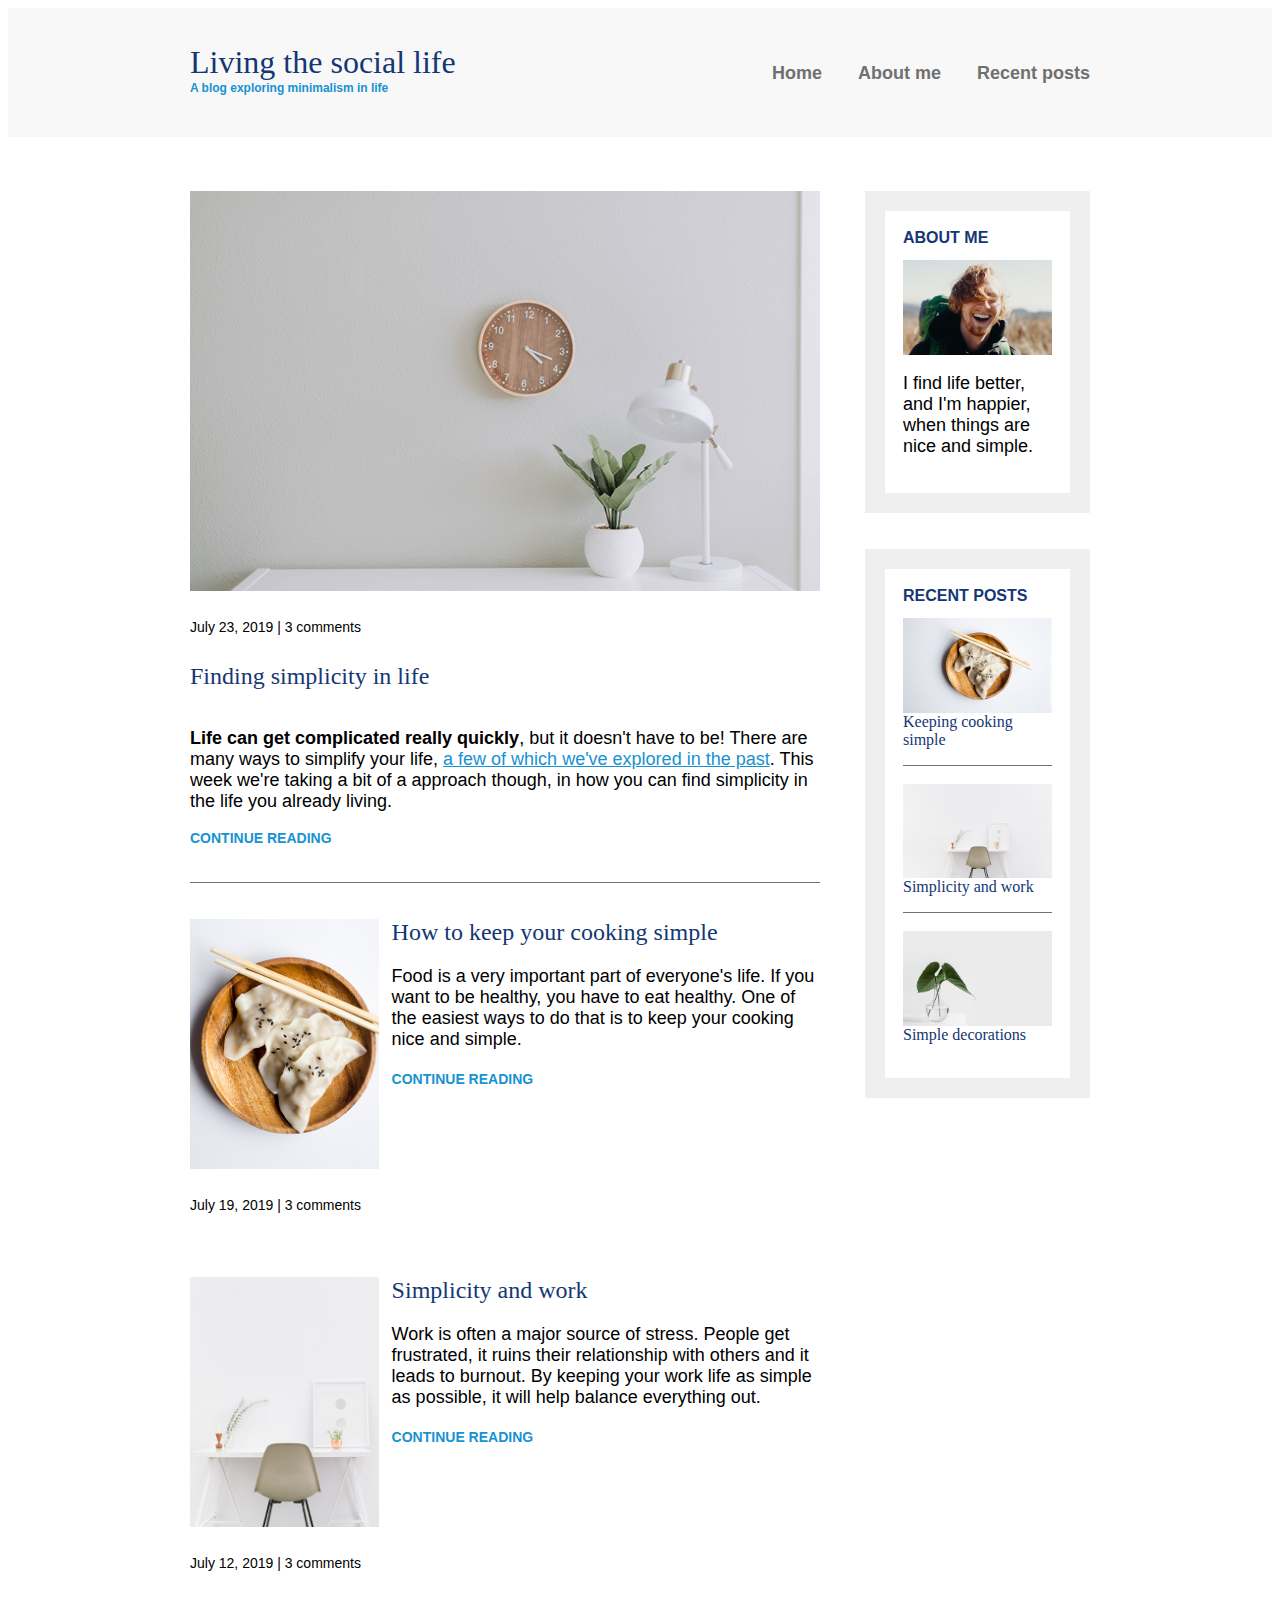
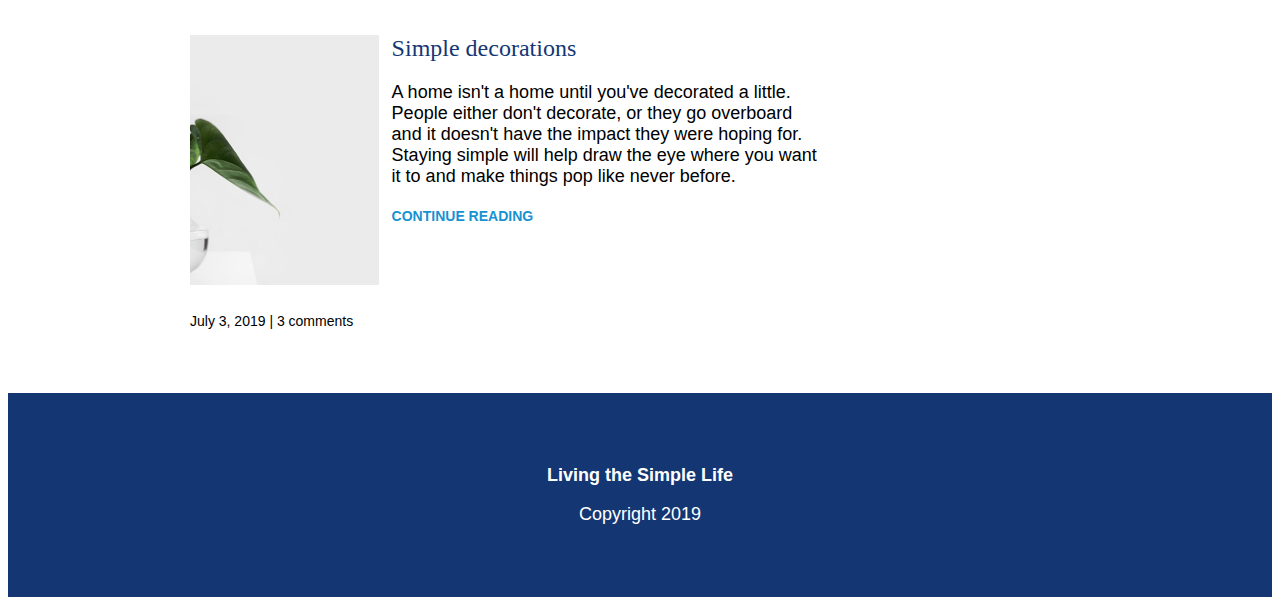
<file: Blog - Living The Social Life/index.html>
<!DOCTYPE html>
<html lang="en">
<head>
    <meta charset="UTF-8">
    <meta http-equiv="X-UA-Compatible" content="IE=edge">
    <meta name="viewport" content="width=device-width, initial-scale=1.0">
    <link rel="preconnect" href="https://fonts.googleapis.com">
    <link rel="preconnect" href="https://fonts.gstatic.com" crossorigin>
    <link rel="stylesheet" href="style.css">
    <title>Document</title>
</head>
<body>
    <header>
        <div class="container container-flex">
            <div class="site-title">
                <h1>Living the social life</h1>
                <p class="subtitle">A blog exploring minimalism in life</p>
            </div>
            <nav>
                <ul>
                    <li><a href="index.html">Home</a></li>
                    <li><a href="about-me.html">About me</a></li>
                    <li><a href="recent-posts.html">Recent posts</a></li>
                </ul>
            </nav>
        </div> <!-- / .container -->
    </header>
    
    <div class="container container-flex">
        <main role="main">
    
            <article class="article-featured">
                <h2 class="article-title">Finding simplicity in life</h2>
                <img src="img/life.jpg" alt="simple white desk on a white wall with a plant on the far right side"
                    class="article-image">
                <p class="article-info">July 23, 2019 | 3 comments</p>
                <p class="article-body"><strong>Life can get complicated really quickly</strong>, but it doesn't have to be!
                    There are many ways to simplify your life, <a href="#">a few of which we've explored in the past</a>.
                    This week we're taking a bit of a approach though, in how you can find simplicity in the life you
                    already living.</p>
                <a href="#" class="article-read-more">CONTINUE READING</a>
            </article>
    
            <article class="article-recent">
                <div class="article-recent-main">
                    <h2 class="article-title">How to keep your cooking simple </h2>
                    <p class="article-body">Food is a very important part of everyone's life. If you want to be healthy, you
                        have to eat healthy. One of the easiest ways to do that is to keep your cooking nice and simple.</p>
                    <a href="#" class="article-read-more">CONTINUE READING</a>
                </div>
                <div class="article-recent-secondary">
                    <img src="img/food.jpg" alt="two dumplings on a wood plate with chopsticks" class="article-image">
                    <p class="article-info">July 19, 2019 | 3 comments</p>
                </div>
            </article>
    
            <article class="article-recent">
                <div class="article-recent-main">
                    <h2 class="article-title">Simplicity and work </h2>
                    <p class="article-body">Work is often a major source of stress. People get frustrated, it ruins their
                        relationship with others and it leads to burnout. By keeping your work life as simple as possible,
                        it will help balance everything out.</p>
                    <a href="#" class="article-read-more">CONTINUE READING</a>
                </div>
                <div class="article-recent-secondary">
                    <img src="img/work.jpg" alt="a chair white chair at a white desk on a white wall" class="article-image">
                    <p class="article-info">July 12, 2019 | 3 comments</p>
                </div>
            </article>
    
            <article class="article-recent">
                <div class="article-recent-main">
                    <h2 class="article-title">Simple decorations</h2>
                    <p class="article-body">A home isn't a home until you've decorated a little. People either don't
                        decorate, or they go overboard and it doesn't have the impact they were hoping for. Staying simple
                        will help draw the eye where you want it to and make things pop like never before.</p>
                    <a href="#" class="article-read-more">CONTINUE READING</a>
                </div>
                <div class="article-recent-secondary">
                    <img src="img/deco.jpg" alt="a green plant in a clear, round vase with water in it"
                        class="article-image">
                    <p class="article-info">July 3, 2019 | 3 comments</p>
                </div>
            </article>
        </main>
    
        <aside class="sidebar">
    
            <div class="sidebar-widget">
                <h2 class="widget-title">ABOUT ME</h2>
                <img src="img/about-me.jpg" alt="john doe" class="widget-image">
                <p class="widget-body">I find life better, and I'm happier, when things are nice and simple.</p>
            </div>
    
            <div class="sidebar-widget">
                <h2 class="widget-title">RECENT POSTS</h2>
                <div class="widget-recent-post">
                    <h3 class="widget-recent-post-title">Keeping cooking simple</h3>
                    <img src="img/food.jpg" alt="two dumplings on a wood plate with chopsticks" class="widget-image">
                </div>
                <div class="widget-recent-post">
                    <h3 class="widget-recent-post-title">Simplicity and work</h3>
                    <img src="img/work.jpg" alt="a chair white chair at a white desk on a white wall" class="widget-image">
                </div>
                <div class="widget-recent-post">
                    <h3 class="widget-recent-post-title">Simple decorations</h3>
                    <img src="img/deco.jpg" alt="a green plant in a clear, round vase with water in it" class="widget-image">
                </div>
            </div>
    
        </aside>
    
    </div>

    <footer>
        <p><strong>Living the Simple Life</strong></p>
        <p>Copyright 2019</p>
    </footer>

</body>
</html>
</file>
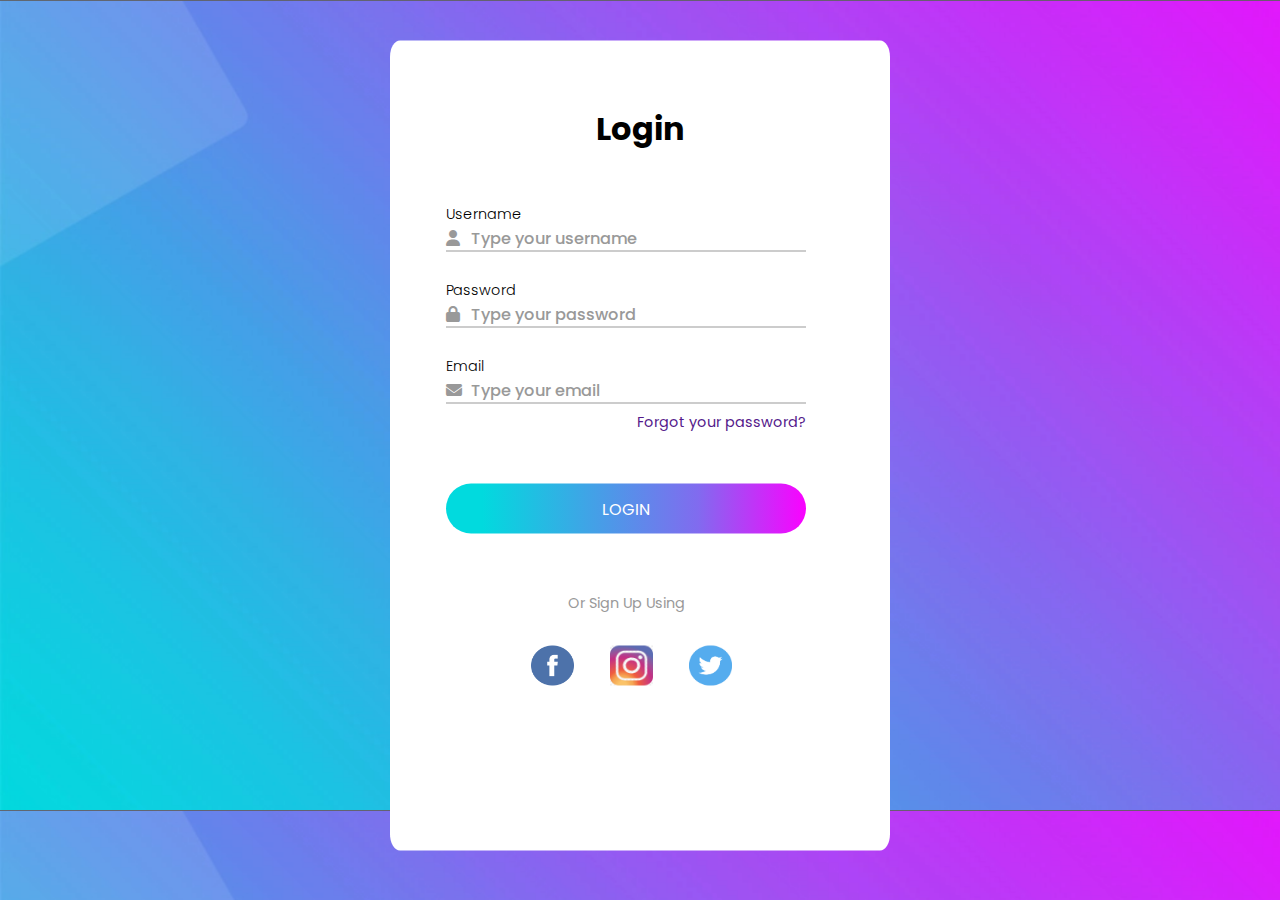
<file: Login Form/index.html>
<!DOCTYPE html>
<html lang="en">
  <head>
    <meta charset="UTF-8" />
    <meta http-equiv="X-UA-Compatible" content="IE=edge" />
    <meta name="viewport" content="width=device-width, initial-scale=1.0" />
    <link rel="preconnect" href="https://fonts.googleapis.com" />
    <link rel="preconnect" href="https://fonts.gstatic.com" crossorigin />
    <link rel="stylesheet" href="style.css" />
    <link rel="preconnect" href="https://fonts.googleapis.com" />
    <link rel="preconnect" href="https://fonts.gstatic.com" crossorigin />
    <link
      href="https://fonts.googleapis.com/css2?family=Poppins:ital,wght@0,100;0,200;0,300;0,400;0,500;0,600;0,700;0,800;0,900;1,100;1,200;1,300;1,400;1,500;1,600;1,700;1,800;1,900&display=swap"
      rel="stylesheet"
    />
    <link href="./css/fontawesome.css" rel="stylesheet" />
    <link href="./css/brands.css" rel="stylesheet" />
    <link href="./css/solid.css" rel="stylesheet" />
    <title></title>
    <style></style>
  </head>
  <body background="./icons/form.png">
    <header>
      <main>
        <div class="divOfForm">
          <h1>Login</h1>
          <div class="formOnly">
            <form action="">
              <label for="">Username</label>
              <div class = "relative">
                <span class = "icon"><i class="fa-regular fa-user"></i></i></span>
                <input class = "input" type="text" placeholder="Type your username" />
              </div>
              <br/>
              <label for="">Password</label>
              <div class = "relative">
              <span class = "icon"><i class="fa-regular fa-lock"></i></span>
              <input class = "input" id = "password" type="text" placeholder="Type your password" />
              </div>
              <br />
              <label for="">Email</label>
              <div class = "relative">
              <span class = "icon"><i class="fa-regular fa-envelope"></i></span>
              <input class = "input" type="text" placeholder="Type your email" />
            </div>
            </form>
            <p><a href="">Forgot your password?</a></p>
            <button class="flex">login</button>
            <p>Or Sign Up Using</p>
            <div class = "thumbnails">
            <span><a href=""><img src="./icons/facebook.png" alt=""></a></span>
            <span><a href=""><img src="./icons/instagram.png" alt=""></a></span>
            <span><a href=""><img src="./icons/twitter.png" alt=""></a></span>
          </div>
        </div>
      </main>
    </header>
  </body>
  <script src="index.js"></script>
</html>
</file>
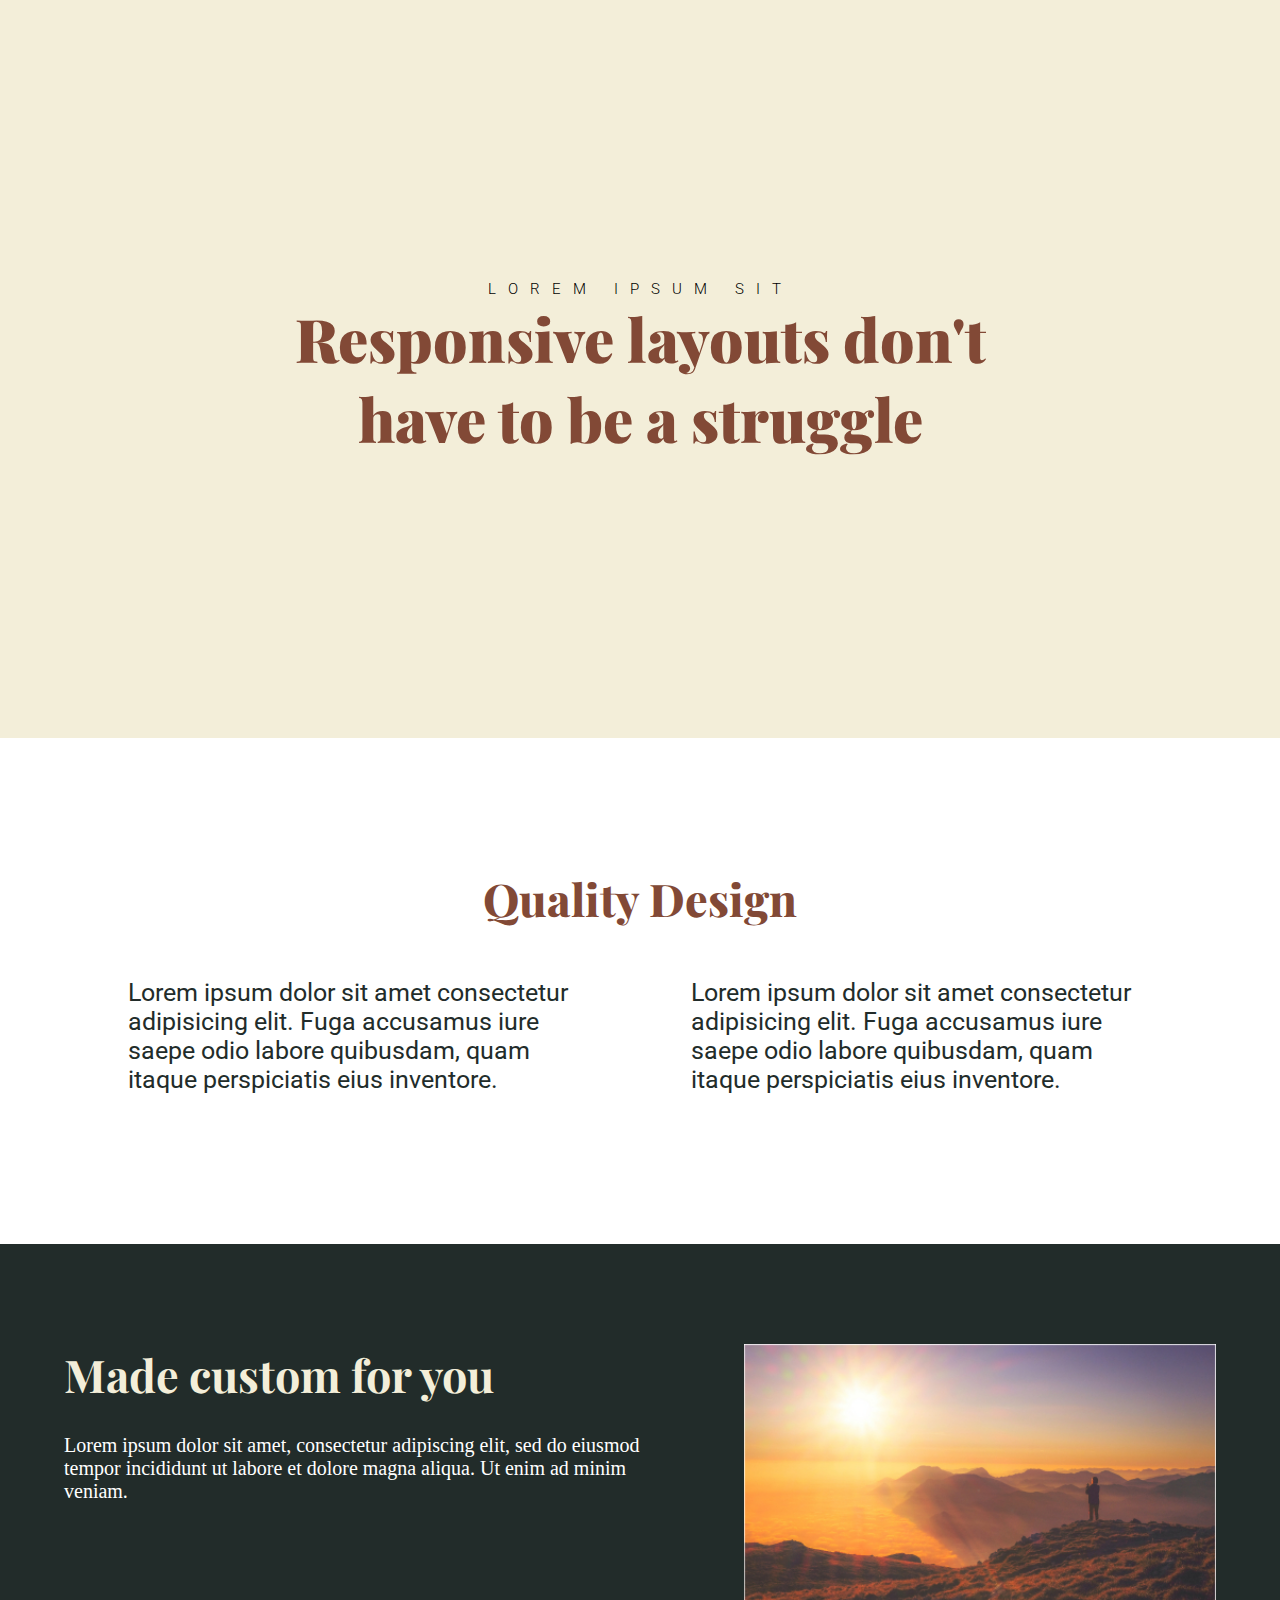
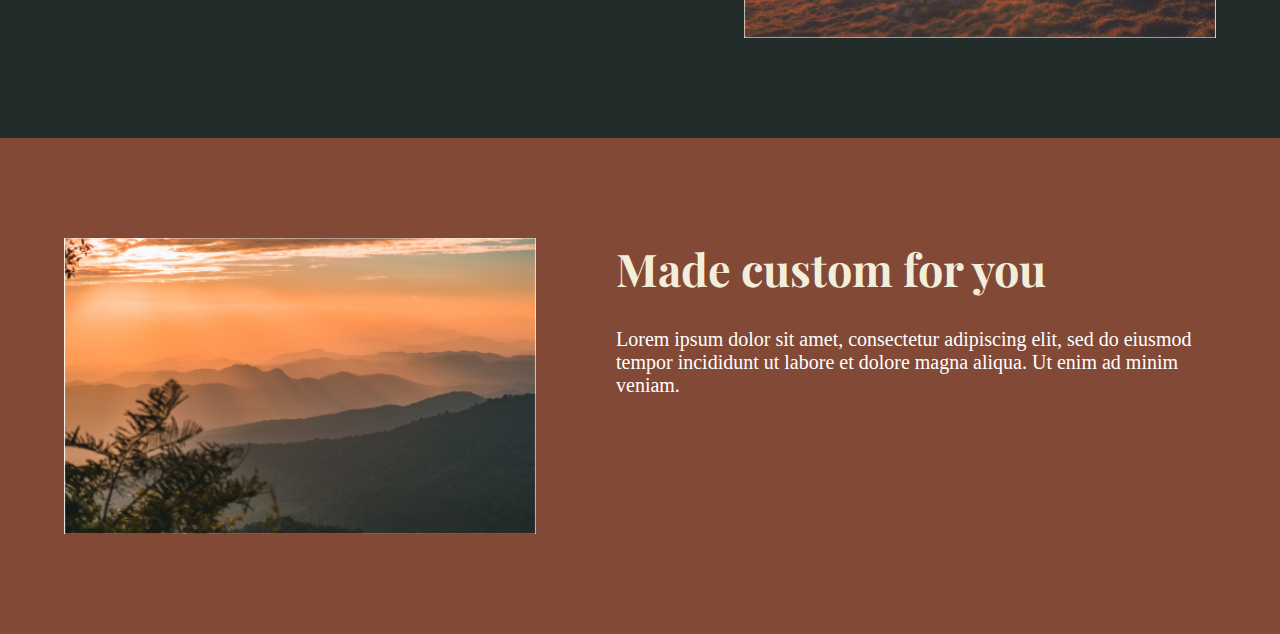
<file: Responsive Layouts/index.html>
<!DOCTYPE html>
<html lang="en">
  <head>
    <meta charset="UTF-8" />
    <meta http-equiv="X-UA-Compatible" content="IE=edge" />
    <meta name="viewport" content="width=device-width, initial-scale=1.0" />
    <title>Responsive</title>
    <link rel="stylesheet" href="./style.css" />
    <link rel="preconnect" href="https://fonts.googleapis.com" />
    <link rel="preconnect" href="https://fonts.gstatic.com" crossorigin />
    <link rel="preconnect" href="https://fonts.googleapis.com" />
    <link rel="preconnect" href="https://fonts.gstatic.com" crossorigin />
    <link
      href="https://fonts.googleapis.com/css2?family=Playfair+Display:wght@400;500;600;700;800;900&family=Roboto:wght@100;300;400;500;700&display=swap"
      rel="stylesheet"
    />
    <link rel="stylesheet" href="https://unpkg.com/aos@next/dist/aos.css" />
  </head>

  <body>
    <header>
      <div class="hero">
        <div class="container">
          <div class="hero__text">
            <h3>Lorem ipsum sit</h3>
            <h1>Responsive layouts don't have to be a struggle</h1>
          </div>
        </div>
      </div>
    </header>
    <div class="quality">
      <h3 class="quality-title">Quality Design</h3>
      <div class="container row quality-text">
        <p class="quality__text">
          Lorem ipsum dolor sit amet consectetur adipisicing elit. Fuga
          accusamus iure saepe odio labore quibusdam, quam itaque perspiciatis
          eius inventore.
        </p>
        <p class="quality__text">
          Lorem ipsum dolor sit amet consectetur adipisicing elit. Fuga
          accusamus iure saepe odio labore quibusdam, quam itaque perspiciatis
          eius inventore.
        </p>
      </div>
    </div>
    <div class="presentation1">
      <div class="presentation-container presentation__row">
        <div class="presentation__text1">
          <h5>Made custom for you</h5>
          <p>
            Lorem ipsum dolor sit amet, consectetur adipiscing elit, sed do
            eiusmod tempor incididunt ut labore et dolore magna aliqua. Ut enim
            ad minim veniam.
          </p>
        </div>
        <img src="./img/image-01.jpg" class="presentation__img" />
      </div>
    </div>
    <div class="presentation2">
      <div class="presentation-container presentation__row--reverse">
        <div class="presentation__text2">
          <h5>Made custom for you</h5>
          <p>
            Lorem ipsum dolor sit amet, consectetur adipiscing elit, sed do
            eiusmod tempor incididunt ut labore et dolore magna aliqua. Ut enim
            ad minim veniam.
          </p>
        </div>
        <img src="./img/image-02.jpg" class="presentation__img" />
      </div>
    </div>

    <script src="script.js"></script>
  </body>
</html>
</file>
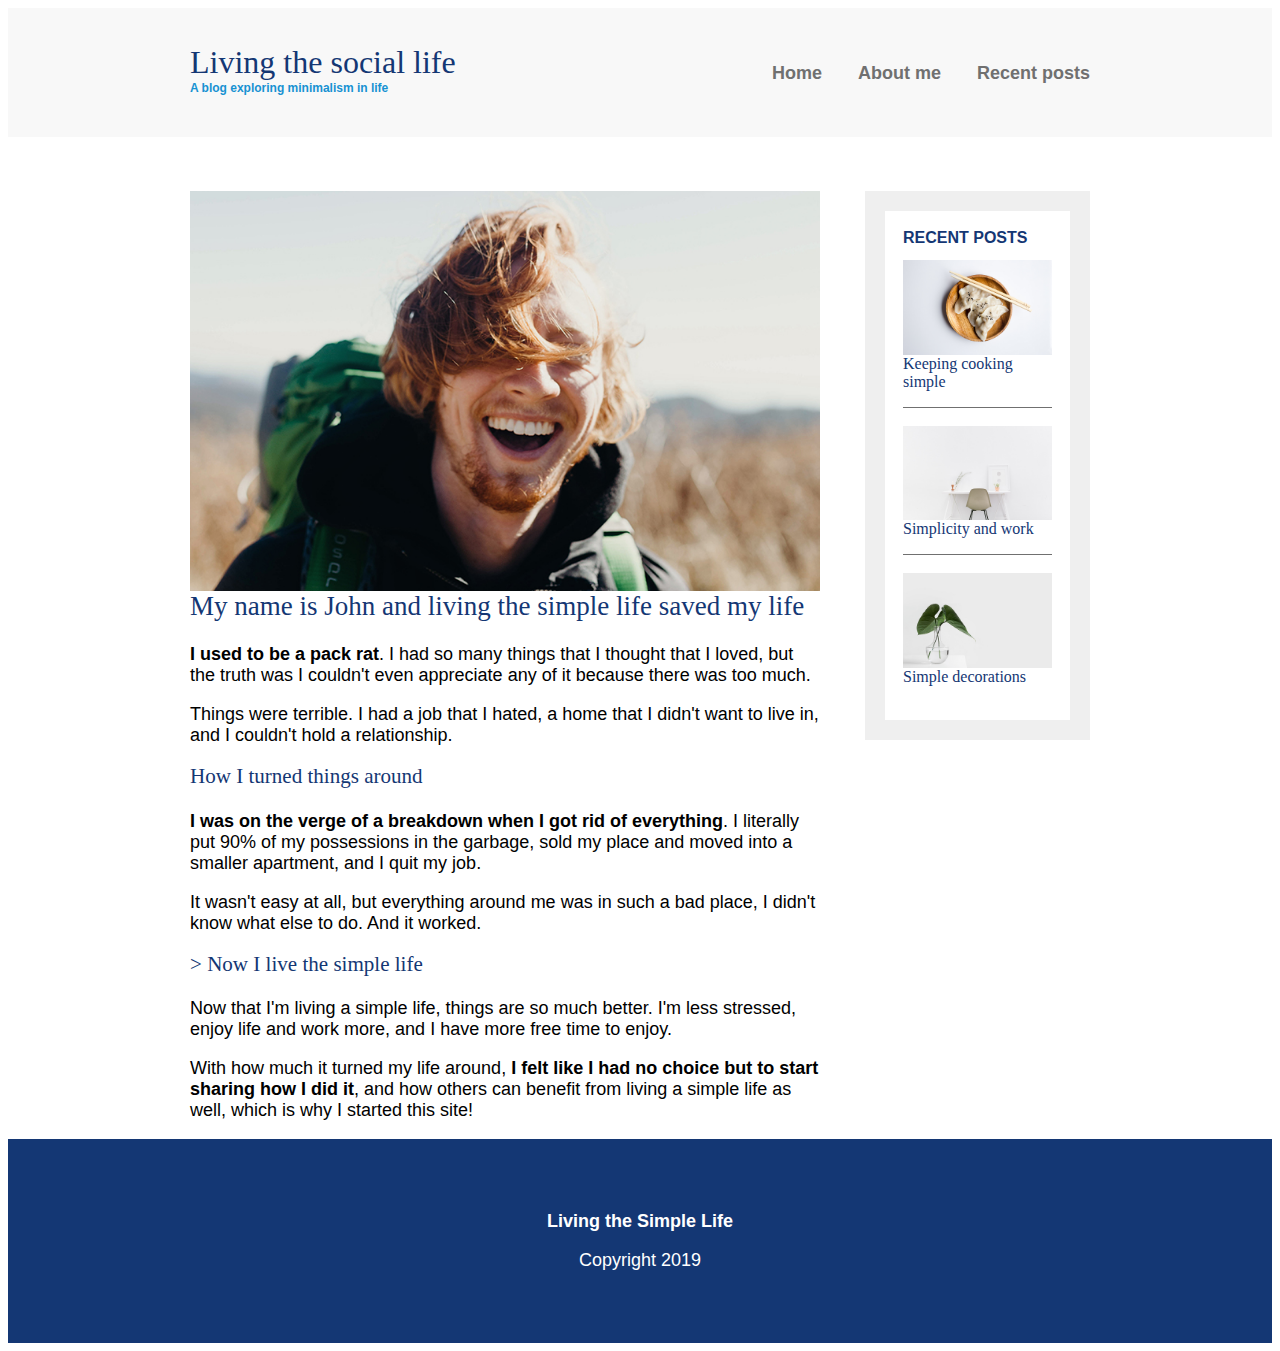
<file: Blog - Living The Social Life/about-me.html>
<!DOCTYPE html>
<html lang="en">
<head>
    <meta charset="UTF-8">
    <meta http-equiv="X-UA-Compatible" content="IE=edge">
    <meta name="viewport" content="width=device-width, initial-scale=1.0">
    <link rel="preconnect" href="https://fonts.googleapis.com">
    <link rel="preconnect" href="https://fonts.gstatic.com" crossorigin>
    <link rel="stylesheet" href="style.css">
    <title>Document</title>
</head>
<body>
    <header>
        <div class="container container-flex">
            <div class="site-title">
                <h1>Living the social life</h1>
                <p class="subtitle">A blog exploring minimalism in life</p>
            </div>
            <nav>
                <ul>
                    <li><a href="index.html">Home</a></li>
                    <li><a href="about-me.html">About me</a></li>
                    <li><a href="recent-posts.html">Recent posts</a></li>
                </ul>
            </nav>
        </div> <!-- / .container -->
    </header>
    
    <div class="container container-flex">
        <main role="main">
            <img src="img/about-me.jpg" class="image-full">
            <h2>My name is John and living the simple life saved my life</h2>
    
            <p><strong>I used to be a pack rat</strong>. I had so many things that I thought that I loved, but the truth was
                I couldn't even appreciate any of it because there was too much.</p>
            <p>Things were terrible. I had a job that I hated, a home that I didn't want to live in, and I couldn't hold a
                relationship.</p>
    
            <h3>How I turned things around</h3>
            <p><strong>I was on the verge of a breakdown when I got rid of everything</strong>. I literally put 90% of my
                possessions in the garbage, sold my place and moved into a smaller apartment, and I quit my job.</p>
            <p>It wasn't easy at all, but everything around me was in such a bad place, I didn't know what else to do. And
                it worked.</p>
    
            <h3>> Now I live the simple life</h3>
            <p>Now that I'm living a simple life, things are so much better. I'm less stressed, enjoy life and work more,
                and I have more free time to enjoy.</p>
            <p>With how much it turned my life around, <strong>I felt like I had no choice but to start sharing how I did
                    it</strong>, and how others can benefit from living a simple life as well, which is why I started this
                site!</p>
        </main>
    
        <aside class="sidebar">
    
            <div class="sidebar-widget">
                <h2 class="widget-title">RECENT POSTS</h2>
                <div class="widget-recent-post">
                    <h3 class="widget-recent-post-title">Keeping cooking simple</h3>
                    <img src="img/food.jpg" alt="two dumplings on a wood plate with chopsticks" class="widget-image">
                </div>
                <div class="widget-recent-post">
                    <h3 class="widget-recent-post-title">Simplicity and work</h3>
                    <img src="img/work.jpg" alt="a chair white chair at a white desk on a white wall" class="widget-image">
                </div>
                <div class="widget-recent-post">
                    <h3 class="widget-recent-post-title">Simple decorations</h3>
                    <img src="img/deco.jpg" alt="a green plant in a clear, round vase with water in it" class="widget-image">
                </div>
            </div>
    
        </aside>
    
    </div>
    
    <footer>
        <p><strong>Living the Simple Life</strong></p>
        <p>Copyright 2019</p>
    </footer>
    
</body>
</html>
</file>
<file: Blog - Living The Social Life/style.css>
x*,
*::before,
*::after {
  margin: 0;
  padding: 0;
  box-sizing: border-box;
}
/*  Fonts
-----
font-family: 'Lora', serif;
font-family: 'Ubuntu', sans-serif;
*/

body {
  font-family: "Ubuntu", sans-serif;
  font-size: 1.125rem;
  font-weight: 300;
}

img {
  max-width: 100%;
  display: block;
}

/* =================
Typography
================= */

h1,
h2,
h3 {
  font-family: "Lora", serif;
  font-weight: 400;
  color: #143774;
  margin-top: 0;
}

h1 {
  font-size: 2rem;
  margin: 0;
}

a {
  color: #1792d2;
}

a:hover,
a:focus {
  color: #143774;
}

strong {
  font-weight: 700;
}

/* h1 subtitle */
.subtitle {
  font-weight: 700;
  color: #1792d2;
  font-size: 0.75rem;
  margin: 0;
}

.article-title {
  font-size: 1.5rem;
}

.article-read-more,
.article-info {
  font-size: 0.875rem;
}

.article-read-more {
  color: #1792d2;
  text-decoration: none;
  font-weight: 700;
}

.article-read-more:hover,
.article-read-more:focus {
  color: #143774;
  text-decoration: underline;
}

.article-info {
  margin: 2em 0;
}

.widget-title,
.widget-recent-post-title {
  font-size: 1rem;
}

.widget-title {
  font-family: "Ubuntu", sans-serif;
  font-weight: 700;
}

/* =================
Layout
================= */

.container {
  width: 90%;
  max-width: 900px;
  margin: 0 auto;
}

.container-flex {
  display: flex;
  flex-direction: column;
  justify-content: space-between;
}

header {
  background: #f8f8f8;
  padding: 2em 0;
  text-align: center;
  margin-bottom: 3em;
}

footer {
  background: #143774;
  color: white;
  text-align: center;
  padding: 3em 0;
}

@media (min-width: 675px) {
  header {
    text-align: left;
  }

  .container-flex {
    flex-direction: row;
  }

  main {
    width: 70%;
  }

  aside {
    width: 25%;
    min-width: 200px;
    margin-left: 1em;
  }
}

/* navigation */

nav ul {
  list-style: none;
  padding: 0;
  display: flex;
  justify-content: center;
}

nav li {
  margin-left: 2em;
}

nav a {
  text-decoration: none;
  color: #707070;
  font-weight: 700;
  padding: 0.25em 0;
}

nav a:hover,
nav a:focus {
  color: #1792d2;
}

.current-page {
  border-bottom: 1px solid #707070;
}

.current-page:hover {
  color: #707070;
}

@media (max-width: 675px) {
  nav ul {
    flex-direction: column;
  }

  nav li {
    margin: 0.5em 0;
  }
}

/* articles */

.article-featured {
  border-bottom: #707070 1px solid;
  padding-bottom: 2em;
  margin-bottom: 2em;
}

.article-recent {
  display: flex;
  flex-direction: column;
  margin-bottom: 2em;
}

.article-recent-main {
  order: 2;
}

.article-recent-secondary {
  order: 1;
}

@media (min-width: 675px) {
  .article-recent {
    flex-direction: row;
    justify-content: space-between;
  }

  .article-recent-main {
    width: 68%;
  }

  .article-recent-secondary {
    width: 30%;
  }

  .article-featured {
    display: flex;
    flex-direction: column;
  }

  .article-image {
    order: -2;
    min-height: 250px;
    object-fit: cover;
    /* object-position: left; */
  }

  .article-info {
    order: -1;
  }
}

/* widgets */

.sidebar-widget {
  border: 20px solid #efefef;
  margin-bottom: 2em;
  padding: 1em;
}

.widget-recent-post {
  display: flex;
  flex-direction: column;
  border-bottom: 1px solid #707070;
  margin-bottom: 1em;
}

.widget-recent-post:last-child {
  border: 0;
  margin: 0;
}

.widget-image {
  order: -1;
}
</file>
<file: Login Form/style.css>
:root {
  ---grey: #999;
}

/* .flex {
  display: flex;
  align-items: center;
  justify-content: center;
} */

* {
  font-family: "Poppins", sans-serif;
  margin: 0;
  padding: 0;
  border: 0;
  outline: none;
  box-sizing: border-box;
  text-decoration: none;
  text-transform: 0;
  transition: 0.3s linear;
}

.relative {
  position: relative;
}

body {
  background-size: cover;
}

.divOfForm {
  background-color: white;
  margin: 0 auto;
  width: 600px;
  height: 90vh;
  max-width: 500px;
  /* top: 50%; */
  transform: translateY(5%);
  border-radius: 2%;
  padding-top: 4rem;
}

.divOfForm h1 {
  text-align: center;
  padding-bottom: 2rem;
}

form label {
  font-size: 0.9rem;
  font-weight: 300;
  padding-bottom: 1rem;
}

form input {
  border-bottom: 1.9px solid;
  border-color: var(---grey);
  width: 80%;
  font-size: 1.01rem;
  font-weight: 500;
  padding-left: 25px;
}

form ::placeholder {
  color: var(---grey);
}

.formOnly {
  width: 90%;
  margin: 1rem 0 0 3.5rem;
  /* margin: 0 auto; */
}

.formOnly h1 {
  margin-top: 2rem;
}

.formOnly p {
  text-align: right;
  width: 80%;
  padding-top: 0.5rem;
  font-size: 0.9rem;
  color: var(---grey);
}

.formOnly p:nth-last-of-type(1) {
  text-align: center;
}

button {
  font-size: 1rem;
  color: #fff;
  line-height: 1.2;
  text-transform: uppercase;
  margin-top: 3rem;
  margin: 2rem auto;
  width: 100%;
  /* width: 400px; */
  height: 50px;
  border-radius: 30px;
  /* background-color: rgb(#01dade #816bef #fa02ff); */
  background: linear-gradient(to right, #01dade 10%, #816bef 70%, #fa02ff 100%);
  width: 80%;
  margin: 3.2rem auto;
}

.fa-regular {
  display: inline-block;
  background-color: white;
}

.icon {
  position: absolute;
  top: 0;
  left: 0;
  color: var(---grey);
}

.thumbnails {
  margin-left: 4.3rem;
}

.thumbnails img {
  width: 75px;
  height: 40px;
  /* padding: 0 0.5rem 0 0.5rem; */
  margin-top: 2rem;
  padding: 0 1rem 0 1rem;
}

.formOnly a p {
  font-size: 1.1rem;
  font-weight: 500;
  color: var(---grey);
  text-align: center;
  text-transform: uppercase;
  margin-top: 3rem;
  margin-left: 0.7rem;
  display: inline-block;
}

.formOnly a p:hover {
  color: #816bef;
}
</file>
<file: Responsive Layouts/style.css>
*,
*::before,
*::after {
  margin: 0;
  padding: 0;
  --primary-color: #f3eed9;
  --secondary-color: #824936;
  --grey-color: #222c2a;
  --title-text-color: #f3eed9;
  font-size: 62.5%;
}
html {
  font-size: 62.5%;
  box-sizing: border-box;
  scroll-behavior: smooth;
}
@keyframes fadeIn {
  from {
    opacity: 0;
  }
  to {
    opacity: 1;
  }
}

/*-----------------HEADER-----------------*/
.hero {
  width: 100%;
  padding: 28rem 0;
  background-color: var(--primary-color);
}
.container {
  width: 80%;
  margin: 0 auto;
}
.hero__text {
  text-align: center;
  max-width: 80rem;
  margin: 0 auto;
  animation: fadeIn 3s;
}
.hero__text h3 {
  font-family: "Roboto", serif;
  font-size: clamp(1.5rem, 1.2vw, 2rem);
  font-weight: 300;
  letter-spacing: 12px;
  text-transform: uppercase;
}
.hero__text h1 {
  font-size: clamp(4rem, 5.5vw, 6rem);
  font-weight: 900;
  font-family: "Playfair Display", serif;
  color: #824936;
}
/*-----------------HEADER END-----------------*/
/*-----------------QUALITY END-----------------*/
.quality {
  margin-top: 13rem;
}
.quality h3 {
  font-family: "Playfair Display", serif;
  font-size: clamp(3.5rem, 4vw, 4.5rem);
  font-weight: 800;
  color: var(--secondary-color);
  text-align: center;
  animation: fadeIn 1s;
}
.row {
  display: flex;
  justify-content: space-between;
}
.quality__text {
  padding-top: 5rem;
  font-family: "Roboto", serif;
  color: var(--grey-color);
  font-size: clamp(1.85rem, 3vw, 2.5rem);
  max-width: 45%;
  animation: fadeIn 4s;
}
/*-----------------QUALITY END-----------------*/
/*-----------------PRESENTATION1-----------------*/
.presentation-container {
  width: 90%;
  margin: 0 auto;
}
.presentation__row {
  display: flex;
  justify-content: flex-end;
  gap: 80px;
}
.presentation1 {
  background-color: var(--grey-color);
  margin-top: 15rem;
  padding: 10rem 0;
}
.presentation__text1 {
  max-width: 600px;
}
.presentation__text1 h5 {
  color: var(--title-text-color);
  font-family: "Playfair Display", serif;
  font-size: clamp(4rem, 4vw, 4.5rem);
}
.presentation__text1 p {
  color: #fff;
  font-size: clamp(2rem, 2.3vw, 2rem);
  margin-top: 3rem;
}
.presentation__img {
  align-self: flex-start;
  width: 45%;
  z-index: 1;
}
/*-----------------PRESENTATION1 END-----------------*/
/*-----------------PRESENTATION2-----------------*/
.presentation__row--reverse {
  display: flex;
  flex-direction: row-reverse;
  justify-content: flex-end;
  gap: 80px;
}
.presentation2 {
  background-color: var(--secondary-color);
  padding: 10rem 0;
}
.presentation__text2 {
  max-width: 600px;
  /* transform: translateX(-660px); */
}
.presentation__text2 h5 {
  color: var(--title-text-color);
  font-family: "Playfair Display", serif;
  font-size: clamp(4rem, 4vw, 4.5rem);
}
.presentation__text2 p {
  color: #fff;
  font-size: 2.2rem;
  margin-top: 3rem;
  font-size: clamp(2rem, 2.3vw, 2rem);
}
/*-----------------PRESENTATION2 END-----------------*/
</file>
<file: Login Form/css/brands.css>
/*!
 * Font Awesome Free 6.3.0 by @fontawesome - https://fontawesome.com
 * License - https://fontawesome.com/license/free (Icons: CC BY 4.0, Fonts: SIL OFL 1.1, Code: MIT License)
 * Copyright 2023 Fonticons, Inc.
 */
:root, :host {
  --fa-style-family-brands: 'Font Awesome 6 Brands';
  --fa-font-brands: normal 400 1em/1 'Font Awesome 6 Brands'; }

@font-face {
  font-family: 'Font Awesome 6 Brands';
  font-style: normal;
  font-weight: 400;
  font-display: block;
  src: url("../webfonts/fa-brands-400.woff2") format("woff2"), url("../webfonts/fa-brands-400.ttf") format("truetype"); }

.fab,
.fa-brands {
  font-weight: 400; }

.fa-monero:before {
  content: "\f3d0"; }

.fa-hooli:before {
  content: "\f427"; }

.fa-yelp:before {
  content: "\f1e9"; }

.fa-cc-visa:before {
  content: "\f1f0"; }

.fa-lastfm:before {
  content: "\f202"; }

.fa-shopware:before {
  content: "\f5b5"; }

.fa-creative-commons-nc:before {
  content: "\f4e8"; }

.fa-aws:before {
  content: "\f375"; }

.fa-redhat:before {
  content: "\f7bc"; }

.fa-yoast:before {
  content: "\f2b1"; }

.fa-cloudflare:before {
  content: "\e07d"; }

.fa-ups:before {
  content: "\f7e0"; }

.fa-wpexplorer:before {
  content: "\f2de"; }

.fa-dyalog:before {
  content: "\f399"; }

.fa-bity:before {
  content: "\f37a"; }

.fa-stackpath:before {
  content: "\f842"; }

.fa-buysellads:before {
  content: "\f20d"; }

.fa-first-order:before {
  content: "\f2b0"; }

.fa-modx:before {
  content: "\f285"; }

.fa-guilded:before {
  content: "\e07e"; }

.fa-vnv:before {
  content: "\f40b"; }

.fa-square-js:before {
  content: "\f3b9"; }

.fa-js-square:before {
  content: "\f3b9"; }

.fa-microsoft:before {
  content: "\f3ca"; }

.fa-qq:before {
  content: "\f1d6"; }

.fa-orcid:before {
  content: "\f8d2"; }

.fa-java:before {
  content: "\f4e4"; }

.fa-invision:before {
  content: "\f7b0"; }

.fa-creative-commons-pd-alt:before {
  content: "\f4ed"; }

.fa-centercode:before {
  content: "\f380"; }

.fa-glide-g:before {
  content: "\f2a6"; }

.fa-drupal:before {
  content: "\f1a9"; }

.fa-hire-a-helper:before {
  content: "\f3b0"; }

.fa-creative-commons-by:before {
  content: "\f4e7"; }

.fa-unity:before {
  content: "\e049"; }

.fa-whmcs:before {
  content: "\f40d"; }

.fa-rocketchat:before {
  content: "\f3e8"; }

.fa-vk:before {
  content: "\f189"; }

.fa-untappd:before {
  content: "\f405"; }

.fa-mailchimp:before {
  content: "\f59e"; }

.fa-css3-alt:before {
  content: "\f38b"; }

.fa-square-reddit:before {
  content: "\f1a2"; }

.fa-reddit-square:before {
  content: "\f1a2"; }

.fa-vimeo-v:before {
  content: "\f27d"; }

.fa-contao:before {
  content: "\f26d"; }

.fa-square-font-awesome:before {
  content: "\e5ad"; }

.fa-deskpro:before {
  content: "\f38f"; }

.fa-sistrix:before {
  content: "\f3ee"; }

.fa-square-instagram:before {
  content: "\e055"; }

.fa-instagram-square:before {
  content: "\e055"; }

.fa-battle-net:before {
  content: "\f835"; }

.fa-the-red-yeti:before {
  content: "\f69d"; }

.fa-square-hacker-news:before {
  content: "\f3af"; }

.fa-hacker-news-square:before {
  content: "\f3af"; }

.fa-edge:before {
  content: "\f282"; }

.fa-napster:before {
  content: "\f3d2"; }

.fa-square-snapchat:before {
  content: "\f2ad"; }

.fa-snapchat-square:before {
  content: "\f2ad"; }

.fa-google-plus-g:before {
  content: "\f0d5"; }

.fa-artstation:before {
  content: "\f77a"; }

.fa-markdown:before {
  content: "\f60f"; }

.fa-sourcetree:before {
  content: "\f7d3"; }

.fa-google-plus:before {
  content: "\f2b3"; }

.fa-diaspora:before {
  content: "\f791"; }

.fa-foursquare:before {
  content: "\f180"; }

.fa-stack-overflow:before {
  content: "\f16c"; }

.fa-github-alt:before {
  content: "\f113"; }

.fa-phoenix-squadron:before {
  content: "\f511"; }

.fa-pagelines:before {
  content: "\f18c"; }

.fa-algolia:before {
  content: "\f36c"; }

.fa-red-river:before {
  content: "\f3e3"; }

.fa-creative-commons-sa:before {
  content: "\f4ef"; }

.fa-safari:before {
  content: "\f267"; }

.fa-google:before {
  content: "\f1a0"; }

.fa-square-font-awesome-stroke:before {
  content: "\f35c"; }

.fa-font-awesome-alt:before {
  content: "\f35c"; }

.fa-atlassian:before {
  content: "\f77b"; }

.fa-linkedin-in:before {
  content: "\f0e1"; }

.fa-digital-ocean:before {
  content: "\f391"; }

.fa-nimblr:before {
  content: "\f5a8"; }

.fa-chromecast:before {
  content: "\f838"; }

.fa-evernote:before {
  content: "\f839"; }

.fa-hacker-news:before {
  content: "\f1d4"; }

.fa-creative-commons-sampling:before {
  content: "\f4f0"; }

.fa-adversal:before {
  content: "\f36a"; }

.fa-creative-commons:before {
  content: "\f25e"; }

.fa-watchman-monitoring:before {
  content: "\e087"; }

.fa-fonticons:before {
  content: "\f280"; }

.fa-weixin:before {
  content: "\f1d7"; }

.fa-shirtsinbulk:before {
  content: "\f214"; }

.fa-codepen:before {
  content: "\f1cb"; }

.fa-git-alt:before {
  content: "\f841"; }

.fa-lyft:before {
  content: "\f3c3"; }

.fa-rev:before {
  content: "\f5b2"; }

.fa-windows:before {
  content: "\f17a"; }

.fa-wizards-of-the-coast:before {
  content: "\f730"; }

.fa-square-viadeo:before {
  content: "\f2aa"; }

.fa-viadeo-square:before {
  content: "\f2aa"; }

.fa-meetup:before {
  content: "\f2e0"; }

.fa-centos:before {
  content: "\f789"; }

.fa-adn:before {
  content: "\f170"; }

.fa-cloudsmith:before {
  content: "\f384"; }

.fa-pied-piper-alt:before {
  content: "\f1a8"; }

.fa-square-dribbble:before {
  content: "\f397"; }

.fa-dribbble-square:before {
  content: "\f397"; }

.fa-codiepie:before {
  content: "\f284"; }

.fa-node:before {
  content: "\f419"; }

.fa-mix:before {
  content: "\f3cb"; }

.fa-steam:before {
  content: "\f1b6"; }

.fa-cc-apple-pay:before {
  content: "\f416"; }

.fa-scribd:before {
  content: "\f28a"; }

.fa-openid:before {
  content: "\f19b"; }

.fa-instalod:before {
  content: "\e081"; }

.fa-expeditedssl:before {
  content: "\f23e"; }

.fa-sellcast:before {
  content: "\f2da"; }

.fa-square-twitter:before {
  content: "\f081"; }

.fa-twitter-square:before {
  content: "\f081"; }

.fa-r-project:before {
  content: "\f4f7"; }

.fa-delicious:before {
  content: "\f1a5"; }

.fa-freebsd:before {
  content: "\f3a4"; }

.fa-vuejs:before {
  content: "\f41f"; }

.fa-accusoft:before {
  content: "\f369"; }

.fa-ioxhost:before {
  content: "\f208"; }

.fa-fonticons-fi:before {
  content: "\f3a2"; }

.fa-app-store:before {
  content: "\f36f"; }

.fa-cc-mastercard:before {
  content: "\f1f1"; }

.fa-itunes-note:before {
  content: "\f3b5"; }

.fa-golang:before {
  content: "\e40f"; }

.fa-kickstarter:before {
  content: "\f3bb"; }

.fa-grav:before {
  content: "\f2d6"; }

.fa-weibo:before {
  content: "\f18a"; }

.fa-uncharted:before {
  content: "\e084"; }

.fa-firstdraft:before {
  content: "\f3a1"; }

.fa-square-youtube:before {
  content: "\f431"; }

.fa-youtube-square:before {
  content: "\f431"; }

.fa-wikipedia-w:before {
  content: "\f266"; }

.fa-wpressr:before {
  content: "\f3e4"; }

.fa-rendact:before {
  content: "\f3e4"; }

.fa-angellist:before {
  content: "\f209"; }

.fa-galactic-republic:before {
  content: "\f50c"; }

.fa-nfc-directional:before {
  content: "\e530"; }

.fa-skype:before {
  content: "\f17e"; }

.fa-joget:before {
  content: "\f3b7"; }

.fa-fedora:before {
  content: "\f798"; }

.fa-stripe-s:before {
  content: "\f42a"; }

.fa-meta:before {
  content: "\e49b"; }

.fa-laravel:before {
  content: "\f3bd"; }

.fa-hotjar:before {
  content: "\f3b1"; }

.fa-bluetooth-b:before {
  content: "\f294"; }

.fa-sticker-mule:before {
  content: "\f3f7"; }

.fa-creative-commons-zero:before {
  content: "\f4f3"; }

.fa-hips:before {
  content: "\f452"; }

.fa-behance:before {
  content: "\f1b4"; }

.fa-reddit:before {
  content: "\f1a1"; }

.fa-discord:before {
  content: "\f392"; }

.fa-chrome:before {
  content: "\f268"; }

.fa-app-store-ios:before {
  content: "\f370"; }

.fa-cc-discover:before {
  content: "\f1f2"; }

.fa-wpbeginner:before {
  content: "\f297"; }

.fa-confluence:before {
  content: "\f78d"; }

.fa-mdb:before {
  content: "\f8ca"; }

.fa-dochub:before {
  content: "\f394"; }

.fa-accessible-icon:before {
  content: "\f368"; }

.fa-ebay:before {
  content: "\f4f4"; }

.fa-amazon:before {
  content: "\f270"; }

.fa-unsplash:before {
  content: "\e07c"; }

.fa-yarn:before {
  content: "\f7e3"; }

.fa-square-steam:before {
  content: "\f1b7"; }

.fa-steam-square:before {
  content: "\f1b7"; }

.fa-500px:before {
  content: "\f26e"; }

.fa-square-vimeo:before {
  content: "\f194"; }

.fa-vimeo-square:before {
  content: "\f194"; }

.fa-asymmetrik:before {
  content: "\f372"; }

.fa-font-awesome:before {
  content: "\f2b4"; }

.fa-font-awesome-flag:before {
  content: "\f2b4"; }

.fa-font-awesome-logo-full:before {
  content: "\f2b4"; }

.fa-gratipay:before {
  content: "\f184"; }

.fa-apple:before {
  content: "\f179"; }

.fa-hive:before {
  content: "\e07f"; }

.fa-gitkraken:before {
  content: "\f3a6"; }

.fa-keybase:before {
  content: "\f4f5"; }

.fa-apple-pay:before {
  content: "\f415"; }

.fa-padlet:before {
  content: "\e4a0"; }

.fa-amazon-pay:before {
  content: "\f42c"; }

.fa-square-github:before {
  content: "\f092"; }

.fa-github-square:before {
  content: "\f092"; }

.fa-stumbleupon:before {
  content: "\f1a4"; }

.fa-fedex:before {
  content: "\f797"; }

.fa-phoenix-framework:before {
  content: "\f3dc"; }

.fa-shopify:before {
  content: "\e057"; }

.fa-neos:before {
  content: "\f612"; }

.fa-hackerrank:before {
  content: "\f5f7"; }

.fa-researchgate:before {
  content: "\f4f8"; }

.fa-swift:before {
  content: "\f8e1"; }

.fa-angular:before {
  content: "\f420"; }

.fa-speakap:before {
  content: "\f3f3"; }

.fa-angrycreative:before {
  content: "\f36e"; }

.fa-y-combinator:before {
  content: "\f23b"; }

.fa-empire:before {
  content: "\f1d1"; }

.fa-envira:before {
  content: "\f299"; }

.fa-square-gitlab:before {
  content: "\e5ae"; }

.fa-gitlab-square:before {
  content: "\e5ae"; }

.fa-studiovinari:before {
  content: "\f3f8"; }

.fa-pied-piper:before {
  content: "\f2ae"; }

.fa-wordpress:before {
  content: "\f19a"; }

.fa-product-hunt:before {
  content: "\f288"; }

.fa-firefox:before {
  content: "\f269"; }

.fa-linode:before {
  content: "\f2b8"; }

.fa-goodreads:before {
  content: "\f3a8"; }

.fa-square-odnoklassniki:before {
  content: "\f264"; }

.fa-odnoklassniki-square:before {
  content: "\f264"; }

.fa-jsfiddle:before {
  content: "\f1cc"; }

.fa-sith:before {
  content: "\f512"; }

.fa-themeisle:before {
  content: "\f2b2"; }

.fa-page4:before {
  content: "\f3d7"; }

.fa-hashnode:before {
  content: "\e499"; }

.fa-react:before {
  content: "\f41b"; }

.fa-cc-paypal:before {
  content: "\f1f4"; }

.fa-squarespace:before {
  content: "\f5be"; }

.fa-cc-stripe:before {
  content: "\f1f5"; }

.fa-creative-commons-share:before {
  content: "\f4f2"; }

.fa-bitcoin:before {
  content: "\f379"; }

.fa-keycdn:before {
  content: "\f3ba"; }

.fa-opera:before {
  content: "\f26a"; }

.fa-itch-io:before {
  content: "\f83a"; }

.fa-umbraco:before {
  content: "\f8e8"; }

.fa-galactic-senate:before {
  content: "\f50d"; }

.fa-ubuntu:before {
  content: "\f7df"; }

.fa-draft2digital:before {
  content: "\f396"; }

.fa-stripe:before {
  content: "\f429"; }

.fa-houzz:before {
  content: "\f27c"; }

.fa-gg:before {
  content: "\f260"; }

.fa-dhl:before {
  content: "\f790"; }

.fa-square-pinterest:before {
  content: "\f0d3"; }

.fa-pinterest-square:before {
  content: "\f0d3"; }

.fa-xing:before {
  content: "\f168"; }

.fa-blackberry:before {
  content: "\f37b"; }

.fa-creative-commons-pd:before {
  content: "\f4ec"; }

.fa-playstation:before {
  content: "\f3df"; }

.fa-quinscape:before {
  content: "\f459"; }

.fa-less:before {
  content: "\f41d"; }

.fa-blogger-b:before {
  content: "\f37d"; }

.fa-opencart:before {
  content: "\f23d"; }

.fa-vine:before {
  content: "\f1ca"; }

.fa-paypal:before {
  content: "\f1ed"; }

.fa-gitlab:before {
  content: "\f296"; }

.fa-typo3:before {
  content: "\f42b"; }

.fa-reddit-alien:before {
  content: "\f281"; }

.fa-yahoo:before {
  content: "\f19e"; }

.fa-dailymotion:before {
  content: "\e052"; }

.fa-affiliatetheme:before {
  content: "\f36b"; }

.fa-pied-piper-pp:before {
  content: "\f1a7"; }

.fa-bootstrap:before {
  content: "\f836"; }

.fa-odnoklassniki:before {
  content: "\f263"; }

.fa-nfc-symbol:before {
  content: "\e531"; }

.fa-ethereum:before {
  content: "\f42e"; }

.fa-speaker-deck:before {
  content: "\f83c"; }

.fa-creative-commons-nc-eu:before {
  content: "\f4e9"; }

.fa-patreon:before {
  content: "\f3d9"; }

.fa-avianex:before {
  content: "\f374"; }

.fa-ello:before {
  content: "\f5f1"; }

.fa-gofore:before {
  content: "\f3a7"; }

.fa-bimobject:before {
  content: "\f378"; }

.fa-facebook-f:before {
  content: "\f39e"; }

.fa-square-google-plus:before {
  content: "\f0d4"; }

.fa-google-plus-square:before {
  content: "\f0d4"; }

.fa-mandalorian:before {
  content: "\f50f"; }

.fa-first-order-alt:before {
  content: "\f50a"; }

.fa-osi:before {
  content: "\f41a"; }

.fa-google-wallet:before {
  content: "\f1ee"; }

.fa-d-and-d-beyond:before {
  content: "\f6ca"; }

.fa-periscope:before {
  content: "\f3da"; }

.fa-fulcrum:before {
  content: "\f50b"; }

.fa-cloudscale:before {
  content: "\f383"; }

.fa-forumbee:before {
  content: "\f211"; }

.fa-mizuni:before {
  content: "\f3cc"; }

.fa-schlix:before {
  content: "\f3ea"; }

.fa-square-xing:before {
  content: "\f169"; }

.fa-xing-square:before {
  content: "\f169"; }

.fa-bandcamp:before {
  content: "\f2d5"; }

.fa-wpforms:before {
  content: "\f298"; }

.fa-cloudversify:before {
  content: "\f385"; }

.fa-usps:before {
  content: "\f7e1"; }

.fa-megaport:before {
  content: "\f5a3"; }

.fa-magento:before {
  content: "\f3c4"; }

.fa-spotify:before {
  content: "\f1bc"; }

.fa-optin-monster:before {
  content: "\f23c"; }

.fa-fly:before {
  content: "\f417"; }

.fa-aviato:before {
  content: "\f421"; }

.fa-itunes:before {
  content: "\f3b4"; }

.fa-cuttlefish:before {
  content: "\f38c"; }

.fa-blogger:before {
  content: "\f37c"; }

.fa-flickr:before {
  content: "\f16e"; }

.fa-viber:before {
  content: "\f409"; }

.fa-soundcloud:before {
  content: "\f1be"; }

.fa-digg:before {
  content: "\f1a6"; }

.fa-tencent-weibo:before {
  content: "\f1d5"; }

.fa-symfony:before {
  content: "\f83d"; }

.fa-maxcdn:before {
  content: "\f136"; }

.fa-etsy:before {
  content: "\f2d7"; }

.fa-facebook-messenger:before {
  content: "\f39f"; }

.fa-audible:before {
  content: "\f373"; }

.fa-think-peaks:before {
  content: "\f731"; }

.fa-bilibili:before {
  content: "\e3d9"; }

.fa-erlang:before {
  content: "\f39d"; }

.fa-cotton-bureau:before {
  content: "\f89e"; }

.fa-dashcube:before {
  content: "\f210"; }

.fa-42-group:before {
  content: "\e080"; }

.fa-innosoft:before {
  content: "\e080"; }

.fa-stack-exchange:before {
  content: "\f18d"; }

.fa-elementor:before {
  content: "\f430"; }

.fa-square-pied-piper:before {
  content: "\e01e"; }

.fa-pied-piper-square:before {
  content: "\e01e"; }

.fa-creative-commons-nd:before {
  content: "\f4eb"; }

.fa-palfed:before {
  content: "\f3d8"; }

.fa-superpowers:before {
  content: "\f2dd"; }

.fa-resolving:before {
  content: "\f3e7"; }

.fa-xbox:before {
  content: "\f412"; }

.fa-searchengin:before {
  content: "\f3eb"; }

.fa-tiktok:before {
  content: "\e07b"; }

.fa-square-facebook:before {
  content: "\f082"; }

.fa-facebook-square:before {
  content: "\f082"; }

.fa-renren:before {
  content: "\f18b"; }

.fa-linux:before {
  content: "\f17c"; }

.fa-glide:before {
  content: "\f2a5"; }

.fa-linkedin:before {
  content: "\f08c"; }

.fa-hubspot:before {
  content: "\f3b2"; }

.fa-deploydog:before {
  content: "\f38e"; }

.fa-twitch:before {
  content: "\f1e8"; }

.fa-ravelry:before {
  content: "\f2d9"; }

.fa-mixer:before {
  content: "\e056"; }

.fa-square-lastfm:before {
  content: "\f203"; }

.fa-lastfm-square:before {
  content: "\f203"; }

.fa-vimeo:before {
  content: "\f40a"; }

.fa-mendeley:before {
  content: "\f7b3"; }

.fa-uniregistry:before {
  content: "\f404"; }

.fa-figma:before {
  content: "\f799"; }

.fa-creative-commons-remix:before {
  content: "\f4ee"; }

.fa-cc-amazon-pay:before {
  content: "\f42d"; }

.fa-dropbox:before {
  content: "\f16b"; }

.fa-instagram:before {
  content: "\f16d"; }

.fa-cmplid:before {
  content: "\e360"; }

.fa-facebook:before {
  content: "\f09a"; }

.fa-gripfire:before {
  content: "\f3ac"; }

.fa-jedi-order:before {
  content: "\f50e"; }

.fa-uikit:before {
  content: "\f403"; }

.fa-fort-awesome-alt:before {
  content: "\f3a3"; }

.fa-phabricator:before {
  content: "\f3db"; }

.fa-ussunnah:before {
  content: "\f407"; }

.fa-earlybirds:before {
  content: "\f39a"; }

.fa-trade-federation:before {
  content: "\f513"; }

.fa-autoprefixer:before {
  content: "\f41c"; }

.fa-whatsapp:before {
  content: "\f232"; }

.fa-slideshare:before {
  content: "\f1e7"; }

.fa-google-play:before {
  content: "\f3ab"; }

.fa-viadeo:before {
  content: "\f2a9"; }

.fa-line:before {
  content: "\f3c0"; }

.fa-google-drive:before {
  content: "\f3aa"; }

.fa-servicestack:before {
  content: "\f3ec"; }

.fa-simplybuilt:before {
  content: "\f215"; }

.fa-bitbucket:before {
  content: "\f171"; }

.fa-imdb:before {
  content: "\f2d8"; }

.fa-deezer:before {
  content: "\e077"; }

.fa-raspberry-pi:before {
  content: "\f7bb"; }

.fa-jira:before {
  content: "\f7b1"; }

.fa-docker:before {
  content: "\f395"; }

.fa-screenpal:before {
  content: "\e570"; }

.fa-bluetooth:before {
  content: "\f293"; }

.fa-gitter:before {
  content: "\f426"; }

.fa-d-and-d:before {
  content: "\f38d"; }

.fa-microblog:before {
  content: "\e01a"; }

.fa-cc-diners-club:before {
  content: "\f24c"; }

.fa-gg-circle:before {
  content: "\f261"; }

.fa-pied-piper-hat:before {
  content: "\f4e5"; }

.fa-kickstarter-k:before {
  content: "\f3bc"; }

.fa-yandex:before {
  content: "\f413"; }

.fa-readme:before {
  content: "\f4d5"; }

.fa-html5:before {
  content: "\f13b"; }

.fa-sellsy:before {
  content: "\f213"; }

.fa-sass:before {
  content: "\f41e"; }

.fa-wirsindhandwerk:before {
  content: "\e2d0"; }

.fa-wsh:before {
  content: "\e2d0"; }

.fa-buromobelexperte:before {
  content: "\f37f"; }

.fa-salesforce:before {
  content: "\f83b"; }

.fa-octopus-deploy:before {
  content: "\e082"; }

.fa-medapps:before {
  content: "\f3c6"; }

.fa-ns8:before {
  content: "\f3d5"; }

.fa-pinterest-p:before {
  content: "\f231"; }

.fa-apper:before {
  content: "\f371"; }

.fa-fort-awesome:before {
  content: "\f286"; }

.fa-waze:before {
  content: "\f83f"; }

.fa-cc-jcb:before {
  content: "\f24b"; }

.fa-snapchat:before {
  content: "\f2ab"; }

.fa-snapchat-ghost:before {
  content: "\f2ab"; }

.fa-fantasy-flight-games:before {
  content: "\f6dc"; }

.fa-rust:before {
  content: "\e07a"; }

.fa-wix:before {
  content: "\f5cf"; }

.fa-square-behance:before {
  content: "\f1b5"; }

.fa-behance-square:before {
  content: "\f1b5"; }

.fa-supple:before {
  content: "\f3f9"; }

.fa-rebel:before {
  content: "\f1d0"; }

.fa-css3:before {
  content: "\f13c"; }

.fa-staylinked:before {
  content: "\f3f5"; }

.fa-kaggle:before {
  content: "\f5fa"; }

.fa-space-awesome:before {
  content: "\e5ac"; }

.fa-deviantart:before {
  content: "\f1bd"; }

.fa-cpanel:before {
  content: "\f388"; }

.fa-goodreads-g:before {
  content: "\f3a9"; }

.fa-square-git:before {
  content: "\f1d2"; }

.fa-git-square:before {
  content: "\f1d2"; }

.fa-square-tumblr:before {
  content: "\f174"; }

.fa-tumblr-square:before {
  content: "\f174"; }

.fa-trello:before {
  content: "\f181"; }

.fa-creative-commons-nc-jp:before {
  content: "\f4ea"; }

.fa-get-pocket:before {
  content: "\f265"; }

.fa-perbyte:before {
  content: "\e083"; }

.fa-grunt:before {
  content: "\f3ad"; }

.fa-weebly:before {
  content: "\f5cc"; }

.fa-connectdevelop:before {
  content: "\f20e"; }

.fa-leanpub:before {
  content: "\f212"; }

.fa-black-tie:before {
  content: "\f27e"; }

.fa-themeco:before {
  content: "\f5c6"; }

.fa-python:before {
  content: "\f3e2"; }

.fa-android:before {
  content: "\f17b"; }

.fa-bots:before {
  content: "\e340"; }

.fa-free-code-camp:before {
  content: "\f2c5"; }

.fa-hornbill:before {
  content: "\f592"; }

.fa-js:before {
  content: "\f3b8"; }

.fa-ideal:before {
  content: "\e013"; }

.fa-git:before {
  content: "\f1d3"; }

.fa-dev:before {
  content: "\f6cc"; }

.fa-sketch:before {
  content: "\f7c6"; }

.fa-yandex-international:before {
  content: "\f414"; }

.fa-cc-amex:before {
  content: "\f1f3"; }

.fa-uber:before {
  content: "\f402"; }

.fa-github:before {
  content: "\f09b"; }

.fa-php:before {
  content: "\f457"; }

.fa-alipay:before {
  content: "\f642"; }

.fa-youtube:before {
  content: "\f167"; }

.fa-skyatlas:before {
  content: "\f216"; }

.fa-firefox-browser:before {
  content: "\e007"; }

.fa-replyd:before {
  content: "\f3e6"; }

.fa-suse:before {
  content: "\f7d6"; }

.fa-jenkins:before {
  content: "\f3b6"; }

.fa-twitter:before {
  content: "\f099"; }

.fa-rockrms:before {
  content: "\f3e9"; }

.fa-pinterest:before {
  content: "\f0d2"; }

.fa-buffer:before {
  content: "\f837"; }

.fa-npm:before {
  content: "\f3d4"; }

.fa-yammer:before {
  content: "\f840"; }

.fa-btc:before {
  content: "\f15a"; }

.fa-dribbble:before {
  content: "\f17d"; }

.fa-stumbleupon-circle:before {
  content: "\f1a3"; }

.fa-internet-explorer:before {
  content: "\f26b"; }

.fa-stubber:before {
  content: "\e5c7"; }

.fa-telegram:before {
  content: "\f2c6"; }

.fa-telegram-plane:before {
  content: "\f2c6"; }

.fa-old-republic:before {
  content: "\f510"; }

.fa-odysee:before {
  content: "\e5c6"; }

.fa-square-whatsapp:before {
  content: "\f40c"; }

.fa-whatsapp-square:before {
  content: "\f40c"; }

.fa-node-js:before {
  content: "\f3d3"; }

.fa-edge-legacy:before {
  content: "\e078"; }

.fa-slack:before {
  content: "\f198"; }

.fa-slack-hash:before {
  content: "\f198"; }

.fa-medrt:before {
  content: "\f3c8"; }

.fa-usb:before {
  content: "\f287"; }

.fa-tumblr:before {
  content: "\f173"; }

.fa-vaadin:before {
  content: "\f408"; }

.fa-quora:before {
  content: "\f2c4"; }

.fa-reacteurope:before {
  content: "\f75d"; }

.fa-medium:before {
  content: "\f23a"; }

.fa-medium-m:before {
  content: "\f23a"; }

.fa-amilia:before {
  content: "\f36d"; }

.fa-mixcloud:before {
  content: "\f289"; }

.fa-flipboard:before {
  content: "\f44d"; }

.fa-viacoin:before {
  content: "\f237"; }

.fa-critical-role:before {
  content: "\f6c9"; }

.fa-sitrox:before {
  content: "\e44a"; }

.fa-discourse:before {
  content: "\f393"; }

.fa-joomla:before {
  content: "\f1aa"; }

.fa-mastodon:before {
  content: "\f4f6"; }

.fa-airbnb:before {
  content: "\f834"; }

.fa-wolf-pack-battalion:before {
  content: "\f514"; }

.fa-buy-n-large:before {
  content: "\f8a6"; }

.fa-gulp:before {
  content: "\f3ae"; }

.fa-creative-commons-sampling-plus:before {
  content: "\f4f1"; }

.fa-strava:before {
  content: "\f428"; }

.fa-ember:before {
  content: "\f423"; }

.fa-canadian-maple-leaf:before {
  content: "\f785"; }

.fa-teamspeak:before {
  content: "\f4f9"; }

.fa-pushed:before {
  content: "\f3e1"; }

.fa-wordpress-simple:before {
  content: "\f411"; }

.fa-nutritionix:before {
  content: "\f3d6"; }

.fa-wodu:before {
  content: "\e088"; }

.fa-google-pay:before {
  content: "\e079"; }

.fa-intercom:before {
  content: "\f7af"; }

.fa-zhihu:before {
  content: "\f63f"; }

.fa-korvue:before {
  content: "\f42f"; }

.fa-pix:before {
  content: "\e43a"; }

.fa-steam-symbol:before {
  content: "\f3f6"; }
</file>
<file: Login Form/css/solid.css>
/*!
 * Font Awesome Free 6.3.0 by @fontawesome - https://fontawesome.com
 * License - https://fontawesome.com/license/free (Icons: CC BY 4.0, Fonts: SIL OFL 1.1, Code: MIT License)
 * Copyright 2023 Fonticons, Inc.
 */
:root, :host {
  --fa-style-family-classic: 'Font Awesome 6 Free';
  --fa-font-solid: normal 900 1em/1 'Font Awesome 6 Free'; }

@font-face {
  font-family: 'Font Awesome 6 Free';
  font-style: normal;
  font-weight: 900;
  font-display: block;
  src: url("../webfonts/fa-solid-900.woff2") format("woff2"), url("../webfonts/fa-solid-900.ttf") format("truetype"); }

.fas,
.fa-solid {
  font-weight: 900; }
</file>
